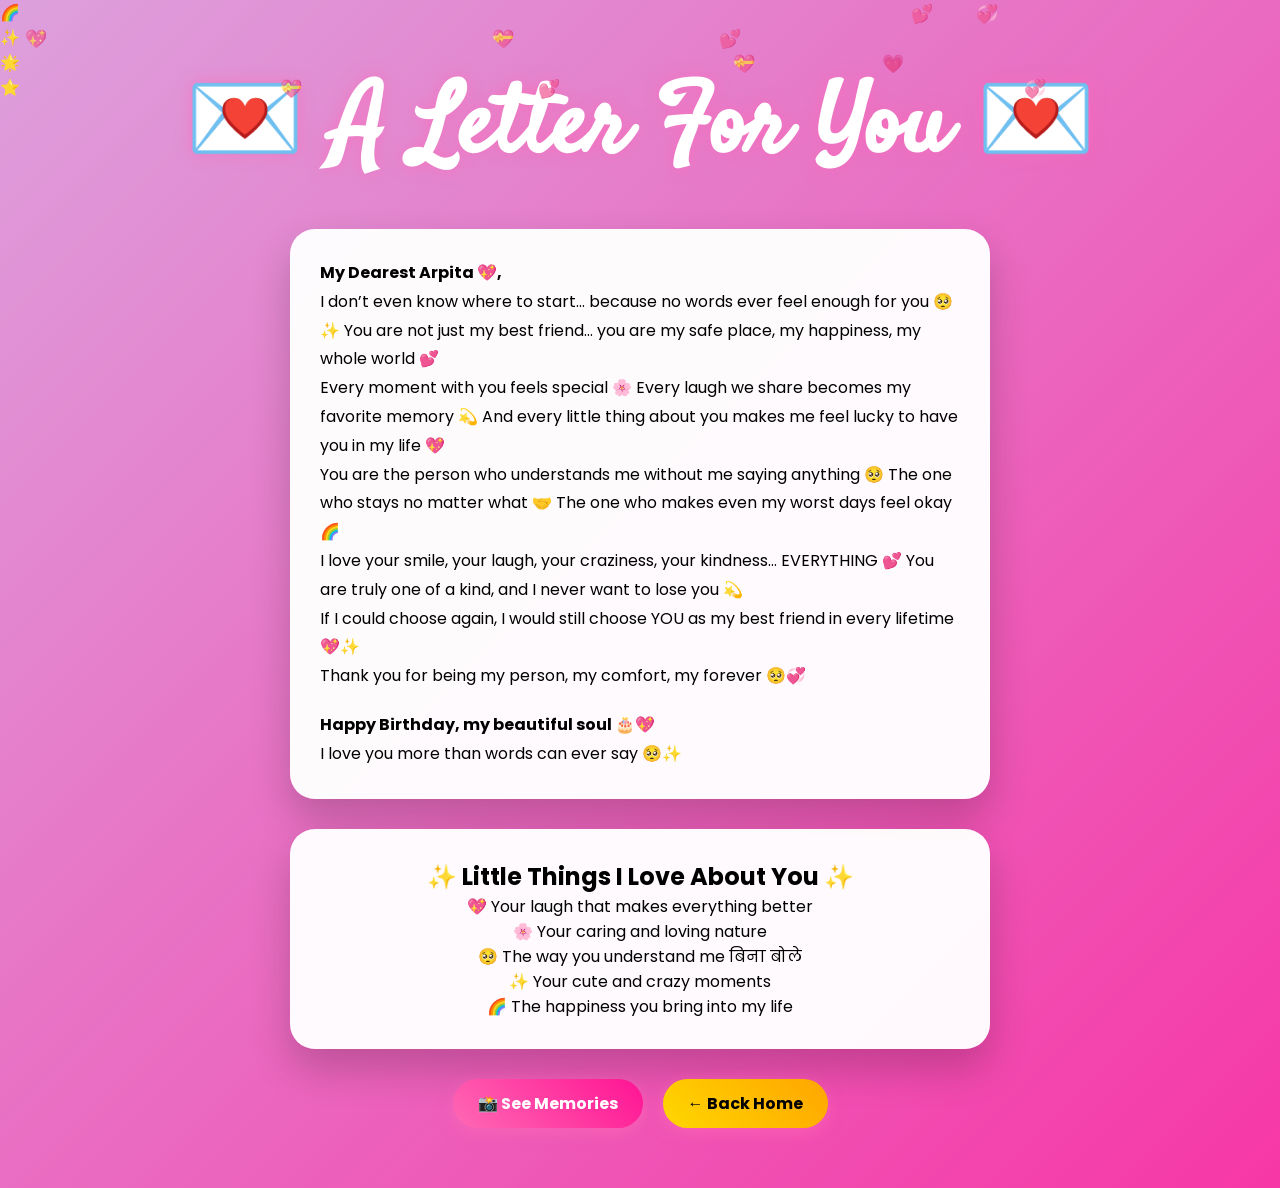
<file: page2.html>
<!DOCTYPE html>
<html lang="en">
<head>
    <meta charset="UTF-8">
    <meta name="viewport" content="width=device-width, initial-scale=1.0">
    <title>For My Arpita 💖</title>

    <!-- Font -->
    <link href="https://fonts.googleapis.com/css2?family=Poppins:wght@300;400;600;700&display=swap" rel="stylesheet">

    <link rel="stylesheet" href="./style.css">
</head>

<body>

    <!-- ✨ Floating Effect -->
    <div class="floating-magic" id="floatingMagic"></div>

    <div class="container">

        <h1 class="hero-title">💌 A Letter For You 💌</h1>

        <!-- 💖 LOVE LETTER -->
        <div class="cute-box" style="text-align:left; line-height:1.8;">

            <p><strong>My Dearest Arpita 💖,</strong></p>

            <p>
                I don’t even know where to start… because no words ever feel enough for you 🥺✨  
                You are not just my best friend… you are my safe place, my happiness, my whole world 💕
            </p>

            <p>
                Every moment with you feels special 🌸  
                Every laugh we share becomes my favorite memory 💫  
                And every little thing about you makes me feel lucky to have you in my life 💖
            </p>

            <p>
                You are the person who understands me without me saying anything 🥺  
                The one who stays no matter what 🤝  
                The one who makes even my worst days feel okay 🌈
            </p>

            <p>
                I love your smile, your laugh, your craziness, your kindness… EVERYTHING 💕  
                You are truly one of a kind, and I never want to lose you 💫
            </p>

            <p>
                If I could choose again, I would still choose YOU as my best friend in every lifetime 💖✨  
            </p>

            <p>
                Thank you for being my person, my comfort, my forever 🥺💞  
            </p>

            <p style="margin-top:20px;">
                <strong>Happy Birthday, my beautiful soul 🎂💖</strong><br>
                I love you more than words can ever say 🥺✨
            </p>

        </div>

        <!-- 💕 EXTRA CUTE SECTION -->
        <div class="cute-box" style="margin-top:30px;">
            <h2>✨ Little Things I Love About You ✨</h2>

            <p>💖 Your laugh that makes everything better</p>
            <p>🌸 Your caring and loving nature</p>
            <p>🥺 The way you understand me बिना बोले</p>
            <p>✨ Your cute and crazy moments</p>
            <p>🌈 The happiness you bring into my life</p>
        </div>

        <!-- 🎁 BUTTONS -->
        <div class="btn-grid">
            <a href="./page3.html" class="btn">📸 See Memories</a>
            <a href="./index.html" class="btn btn-gold">← Back Home</a>
        </div>

    </div>

    <!-- JS -->
    <script src="./script.js"></script>

</body>
</html>
</file>
<file: style.css>
@import url('https://fonts.googleapis.com/css2?family=Poppins:wght@300;400;600;700&family=Dancing+Script:wght@400;700&family=Satisfy&display=swap');

* {
    margin: 0;
    padding: 0;
    box-sizing: border-box;
}

/* 🌈 COLORS */
:root {
    --pink-magic: #ff69b4;
    --pink-dream: #ffb6c1;
    --pink-love: #ff1493;
    --gold-sparkle: #ffd700;
    --purple-fairy: #dda0dd;
    --white-cloud: rgba(255,255,255,0.97);
    --pink-glow: rgba(255,105,180,0.6);
}

/* 🌈 BACKGROUND */
body {
    font-family: 'Poppins', sans-serif;
    background: linear-gradient(-45deg, var(--pink-dream), var(--pink-magic), var(--pink-love), var(--purple-fairy));
    background-size: 400% 400%;
    animation: rainbowDream 15s ease infinite;
    min-height: 100vh;
    overflow-x: hidden;
}

/* 🌈 BG ANIMATION */
@keyframes rainbowDream {
    0%,100% { background-position: 0% 50%; }
    50% { background-position: 100% 50%; }
}

/* 📦 CONTAINER */
.container {
    max-width: 1100px;
    margin: auto;
    padding: 60px 20px;
    text-align: center;
}

/* 🎀 TITLE */
.hero-title {
    font-family: 'Satisfy', cursive;
    font-size: clamp(3rem, 8vw, 6rem);
    margin-bottom: 20px;
    color: white;
    text-shadow: 0 0 15px var(--pink-glow);
}

/* ✨ NAME */
.arpita-name {
    display: block;
    font-size: 0.8em;
    color: var(--gold-sparkle);
}

/* 💬 SUBTITLE */
.subtitle {
    font-size: 1.3rem;
    color: white;
    margin-bottom: 30px;
}

/* 🎁 BOX */
.cute-box {
    background: var(--white-cloud);
    border-radius: 25px;
    padding: 30px;
    margin: 30px auto;
    max-width: 700px;
    box-shadow: 0 20px 40px rgba(0,0,0,0.2);
}

/* 🎉 EMOJI */
.big-emoji {
    font-size: 5rem;
    margin: 20px 0;
}

/* 💬 TEXT */
.main-text {
    font-size: 1.2rem;
    color: #333;
}

/* 🚀 BUTTONS */
.btn-grid {
    display: flex;
    justify-content: center;
    gap: 20px;
    flex-wrap: wrap;
}

.btn {
    padding: 12px 25px;
    border-radius: 30px;
    text-decoration: none;
    color: white;
    background: linear-gradient(45deg, var(--pink-magic), var(--pink-love));
    transition: 0.3s;
    font-weight: bold;
    box-shadow: 0 5px 15px var(--pink-glow);
}

.btn:hover {
    transform: scale(1.08);
    box-shadow: 0 10px 25px var(--pink-glow);
}

/* 💛 GOLD BUTTON */
.btn-gold {
    background: linear-gradient(45deg, var(--gold-sparkle), orange);
    color: black;
}

/* 🎵 MUSIC */
.music-glitter,
.music-control {
    position: fixed;
    top: 20px;
    right: 20px;
    z-index: 1000;
}

.music-btn {
    padding: 10px 15px;
    border-radius: 20px;
    border: none;
    background: white;
    cursor: pointer;
}

/* 💖 FLOATING HEARTS */
.floating-magic {
    position: fixed;
    width: 100%;
    height: 100%;
    pointer-events: none;
}

.heart-float {
    position: absolute;
    font-size: 18px;
    animation: float 8s linear infinite;
    opacity: 0.7;
    color: pink;
}

@keyframes float {
    0% { transform: translateY(100vh); opacity: 0; }
    10% { opacity: 1; }
    100% { transform: translateY(-100px); opacity: 0; }
}

/* ================================= */
/* 📸 MEMORIES SECTION (UPGRADED) */
/* ================================= */

.photo-gallery {
    display: grid;
    grid-template-columns: repeat(auto-fit, minmax(260px, 1fr));
    gap: 30px;
    margin-top: 40px;
}

/* 💖 CARD */
.photo-card {
    position: relative;
    border-radius: 25px;
    overflow: hidden;
    background: rgba(255,255,255,0.15);
    backdrop-filter: blur(8px);
    border: 2px solid rgba(255,255,255,0.4);
    box-shadow: 0 15px 35px rgba(255,105,180,0.25);
    transition: all 0.5s ease;
}

/* ✨ IMAGE */
.photo-card img {
    width: 100%;
    height: 320px;
    object-fit: cover;
    transition: 0.6s;
}

/* 💕 HOVER */
.photo-card:hover {
    transform: scale(1.07) rotate(-1deg);
    box-shadow: 0 25px 50px rgba(255,20,147,0.5);
}

.photo-card:hover img {
    transform: scale(1.12);
    filter: brightness(1.1);
}

/* 💫 GLOW BORDER */
.photo-card::before {
    content: "";
    position: absolute;
    inset: 0;
    border-radius: 25px;
    padding: 2px;
    background: linear-gradient(45deg, pink, gold, violet);
    opacity: 0;
    transition: 0.4s;
}

.photo-card:hover::before {
    opacity: 1;
}

/* 💌 OVERLAY */
.photo-overlay {
    position: absolute;
    bottom: 0;
    left: 0;
    right: 0;
    padding: 25px;
    background: linear-gradient(to top, rgba(0,0,0,0.85), transparent);
    color: white;
    opacity: 0;
    transform: translateY(30px);
    transition: 0.5s;
}

/* SHOW TEXT */
.photo-card:hover .photo-overlay {
    opacity: 1;
    transform: translateY(0);
}

/* 💖 TITLE FONT */
.photo-overlay h3 {
    font-family: 'Dancing Script', cursive;
    font-size: 1.7rem;
    margin-bottom: 8px;
    color: #ffd6e8;
}

/* 💕 TEXT */
.photo-overlay p {
    font-size: 1rem;
    line-height: 1.5;
}

/* ✨ SPARKLES */
.photo-card::after {
    content: "✨ 💖 ✨";
    position: absolute;
    top: 10px;
    left: 10px;
    opacity: 0;
    transition: 0.4s;
}

.photo-card:hover::after {
    opacity: 1;
}

/* 💖 TEXT HOVER */
.container p:hover {
    color: var(--pink-love);
    transform: scale(1.02);
}

/* 🌸 SMOOTH SCROLL */
html {
    scroll-behavior: smooth;
}

/* 📱 MOBILE */
@media (max-width: 768px) {
    .hero-title {
        font-size: 3rem;
    }

    .big-emoji {
        font-size: 3rem;
    }

    .photo-card img {
        height: 250px;
    }
}
</file>
